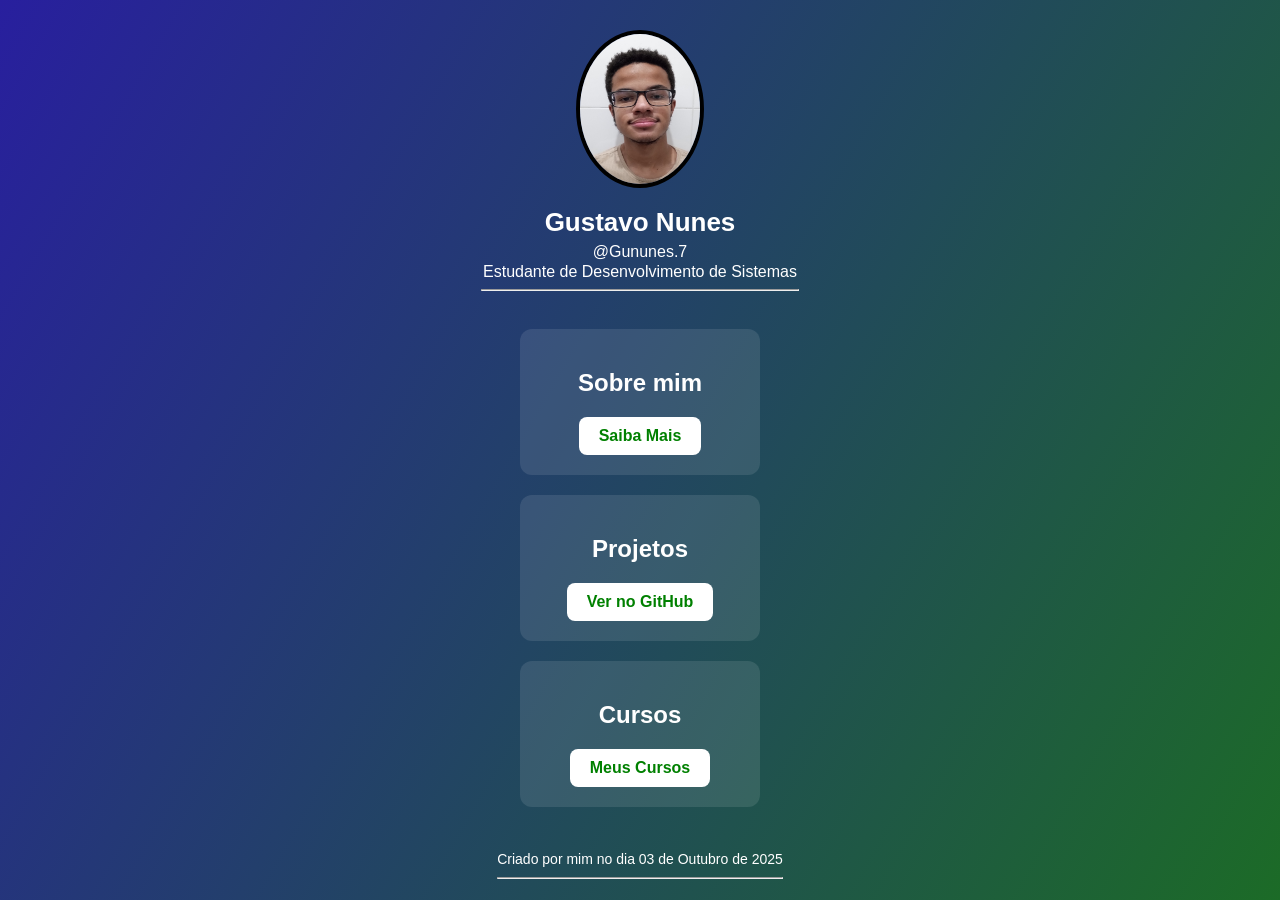
<file: index.html>
<!DOCTYPE html>
<html lang="pt-br">
<head>
    <meta charset="UTF-8">
    <meta name="viewport" content="width=device-width, initial-scale=1.0">
    <title>Gustavo Nunes</title>
    <link rel="stylesheet" href="./style.css">
</head>
<body>

   <header>
       <img src="./Foto.jpg" alt="">
       <h1>Gustavo Nunes</h1>
       <p>@Gununes.7</p>
       <p>Estudante de Desenvolvimento de Sistemas</p>
       <hr>
   </header>

   <main>
    <section class="card">
        <h2>Sobre mim</h2>
        <a href="./indexsaibamais.html">Saiba Mais</a>
    </section>
    <section class="card">
        <h2>Projetos</h2>
        <a href="https://github.com/GustavoNunes7" target="_blank">Ver no GitHub</a>
    </section>
    <section class="card">
        <h2>Cursos</h2>
        <a href="./indexmeuscursos.html">Meus Cursos</a>
    </section>
   </main>

<footer>
    <p>Criado por mim no dia 03 de Outubro de 2025</p>
    <hr>
</footer>

</body>
</html>
</file>
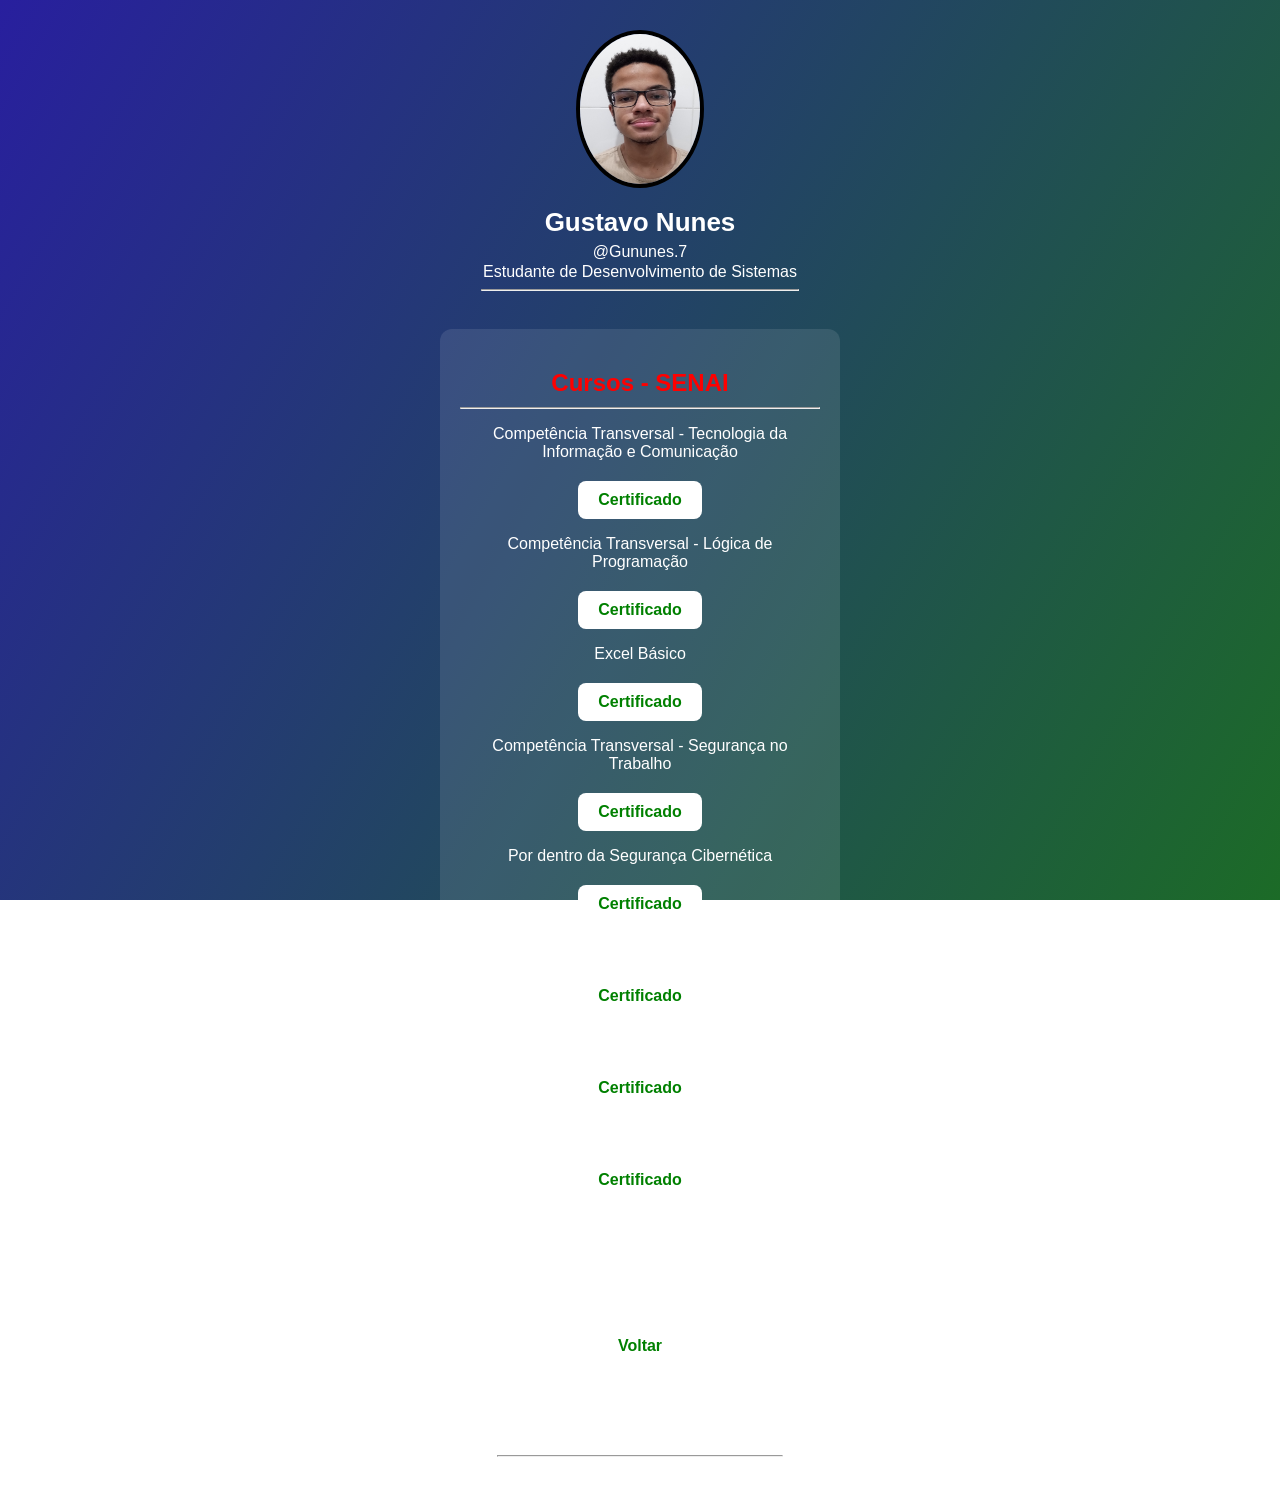
<file: indexmeuscursos.html>
<!DOCTYPE html>
<html lang="pt-br">
<head>
    <meta charset="UTF-8">
    <meta name="viewport" content="width=device-width, initial-scale=1.0">
    <title>Gustavo Nunes</title>
    <link rel="stylesheet" href="./style.css">
</head>
<body>

   <header>
       <img src="./Foto.jpg" alt="">
       <h1>Gustavo Nunes</h1>
       <p>@Gununes.7</p>
       <p>Estudante de Desenvolvimento de Sistemas</p>
       <hr>
   </header>

   <main>
    <section class="cursos">
        <h2 style="color: red;">Cursos - SENAI</h2>
        <hr>
        <p>Competência Transversal - Tecnologia da Informação e Comunicação</p>
        <a href="./Certificado_Competência Transversal - Tecnologia da Informação e Comunicaçã.pdf" download="Certificado_Competência Transversal - Tecnologia da Informação e Comunicaçã.pdf">Certificado
        </a>
 
        
        <p>Competência Transversal - Lógica de Programação</p>
        <a href="./Certificado_Competência Transversal - Lógica de Programaçã.pdf" download="Certificado_Competência Transversal - Lógica de Programação.pdf">Certificado</a>
    

        <p>Excel Básico</p>
        <a href="./Certificado_Excel Básic.pdf" download="Certificado_Excel_Básico.pdf">Certificado</a>
        

        <p>Competência Transversal - Segurança no Trabalho</p>
        <a href="./Certificado_Competência Transversal - Segurança no Trabalh.pdf" download="Certificado_Competência_Transversal_Segurança_no_Trabalho.pdf"> Certificado</a>

        <p>Por dentro da Segurança Cibernética</p>
        <a href="./Certificado_Por dentro da Segurança Cibernétic.pdf" download="Certificado_Por_dentro_da_Segurança_Cíbernética.pdf">Certificado</a>

        <p>Desvendando a Descarbonização</p>
        <a href="./Certificado_Desvendando a Descarbonizaçã.pdf" download="Certificado_Desvendando_a_Descarbonização.pdf">Certificado</a>

        <p>Ética na Inteligência Artificial</p>
        <a href="./Certificado_Ética na Inteligência Artificia.pdf" download="Certificado_Ética_na_Inteligência_Artificial.pdf">Certificado</a>

        <p>Fluência - Fundamentos da Inteligência Artificial</p>
        <a href="./Certificado_FLUÊNCIA - FUNDAMENTOS DA INTELIGÊNCIA ARTIFICIA.pdf" download="Certificado_Fluência_Fundamentos_da_Inteligência_Artificial.pdf">Certificado</a>

    </section>
       <section class="cursos">
        <h2>Voltar para página inicial</h2>
        
        <a href="./index.html">Voltar</a>
    </section>
   </main>

<footer>
     <p>Criado por mim no dia 03 de Outubro de 2025</p>
    <hr>
</footer>

</body>
</html>
</file>
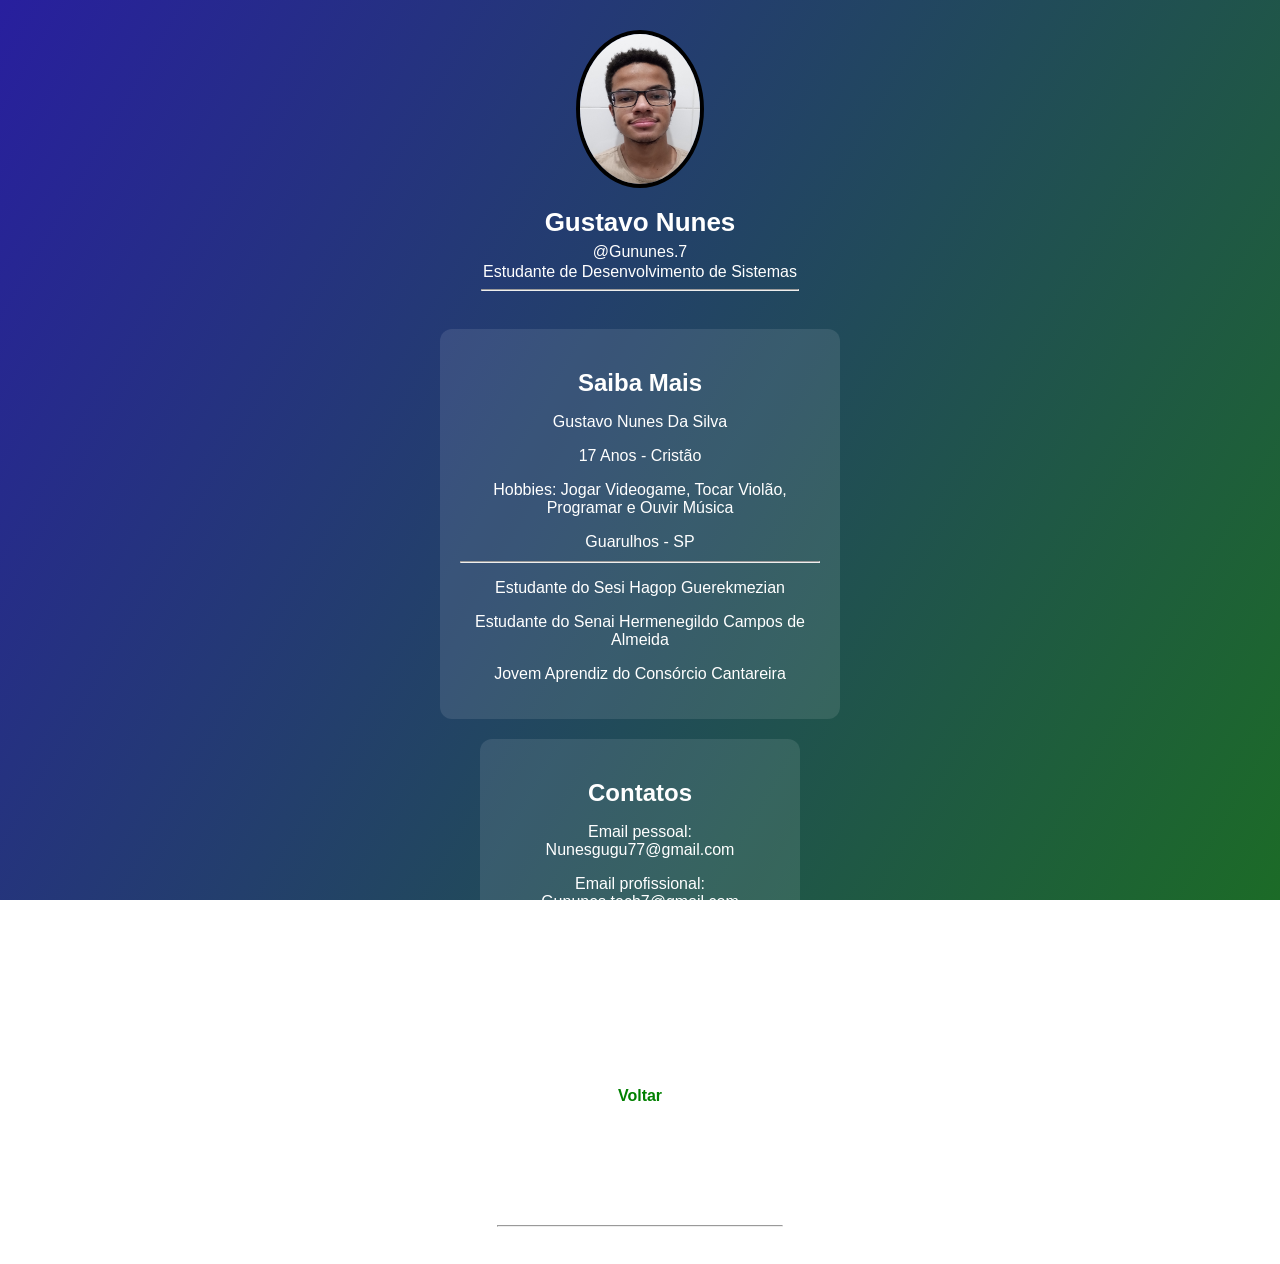
<file: indexsaibamais.html>
<!DOCTYPE html>
<html lang="pt-br">
<head>
    <meta charset="UTF-8">
    <meta name="viewport" content="width=device-width, initial-scale=1.0">
    <title>Gustavo Nunes</title>
    <link rel="stylesheet" href="./style.css">
</head>
<body>
   <header>
       <img src="./Foto.jpg" alt="">
       <h1>Gustavo Nunes</h1>
       <p>@Gununes.7</p>
       <p>Estudante de Desenvolvimento de Sistemas</p>
       <hr>
   </header>

   <main>
    <section class="saibamais">
        <h2>Saiba Mais</h2>
        <p>Gustavo Nunes Da Silva</p>
        <p>17 Anos - Cristão </p>
        <p>Hobbies: Jogar Videogame, Tocar Violão, Programar e Ouvir Música</p>
         <p>Guarulhos - SP</p>
        <hr>
        <p>Estudante do Sesi Hagop Guerekmezian </p>
        <p>Estudante do  Senai Hermenegildo Campos de Almeida</p>
        <p>Jovem Aprendiz do Consórcio Cantareira</p>
        
      
        <p></p>

    </section>
   <main>
    <section class="saibamais">
        <h2>Contatos</h2>
        <p>Email pessoal: Nunesgugu77@gmail.com</p>
        <p>Email profissional: Gununes.tech7@gmail.com</p>
    </section>
    <section class="saibamais">
        <h2>Voltar para página inicial</h2>
        <a href="./index.html">Voltar</a>
    </section>
   </main>

<footer>
     <p>Criado por mim no dia 03 de Outubro de 2025</p>
    <hr>
</footer>

</body>
</html>
</file>
<file: style.css>
body{
    margin: 0; /*Ele remove as margens*/
    font-family: "Arial", sans-serif;
    background: linear-gradient(120deg, #281f9e, #1c6b27); /*Ele faz um degradê/gradiente*/
    background-attachment: fixed;
    color: #fff;
    display: flex;
    flex-direction: column;
    align-items: center;
}

header{
    text-align: center;
    padding: 30px;
}
header img{
    width: 120px;
    height: 150px;
    border-radius: 50%;
    border: 4px solid #000000 ;
    
}

header h1{
    margin: 15px 0 5px;
    font-size: 26px;
    
}
header p{
    margin: 2px;
    font-size: 16px;
}

main{
    display: flex;
    flex-direction: column;
    align-items: center;
    gap: 20px;
    width: 80%;
    max-width: 400px;
}

.card{
    width: 200px;
    background: rgba(255, 255, 255, 0.1);
    border-radius: 12px;
    padding: 20px;
    text-align: center;
    transition: transorm 0.2s case; /*Efeito de elevação ao passar o mouse*/
}


.card:hover{
    transform: scale(1.05);  /*Efeito de elevação ao passar o mouse*/
}

.card h2{
    margin-bottom: 10px;
    

}

.card a{
    display: inline-block;
    margin-top: 10px;
    padding: 10px 20px;
    background: #fff;
    text-decoration: none;
    border-radius: 8px;
    font-weight: bold;
    color: green;
}

footer{
    margin: 30px 0px;
    font-size: 14px;
}


.saibamais{
 
    background: rgba(255, 255, 255, 0.1);
    border-radius: 12px;
    padding: 20px;
    text-align: center;
    transition: transorm 0.2s case; /*Efeito de elevação ao passar o mouse*/
}

.saibamais:hover{
    transform: scale(1.05);  /*Efeito de elevação ao passar o mouse*/
}

.saibamais h2,p{
    margin-bottom: 10px;
    text-align: center;
}


.saibamais a{
    display: inline-block;
    margin-top: 10px;
    padding: 10px 20px;
    background: #fff;
    text-decoration: none;
    border-radius: 8px;
    font-weight: bold;
    color: green;
}

.cursos{
    
    background: rgba(255, 255, 255, 0.1);
    border-radius: 12px;
    padding: 20px;
    text-align: center;
    transition: transorm 0.2s case; /*Efeito de elevação ao passar o mouse*/
}

.cursos:hover{
    transform: scale(1.05);  /*Efeito de elevação ao passar o mouse*/
}

.cursos h2,p{
    margin-bottom: 10px;
    text-align: center;
}


.cursos a{
    display: inline-block;
    margin-top: 10px;
    padding: 10px 20px;
    background: #fff;
    text-decoration: none;
    border-radius: 8px;
    font-weight: bold;
    color: green;
    
}
</file>
